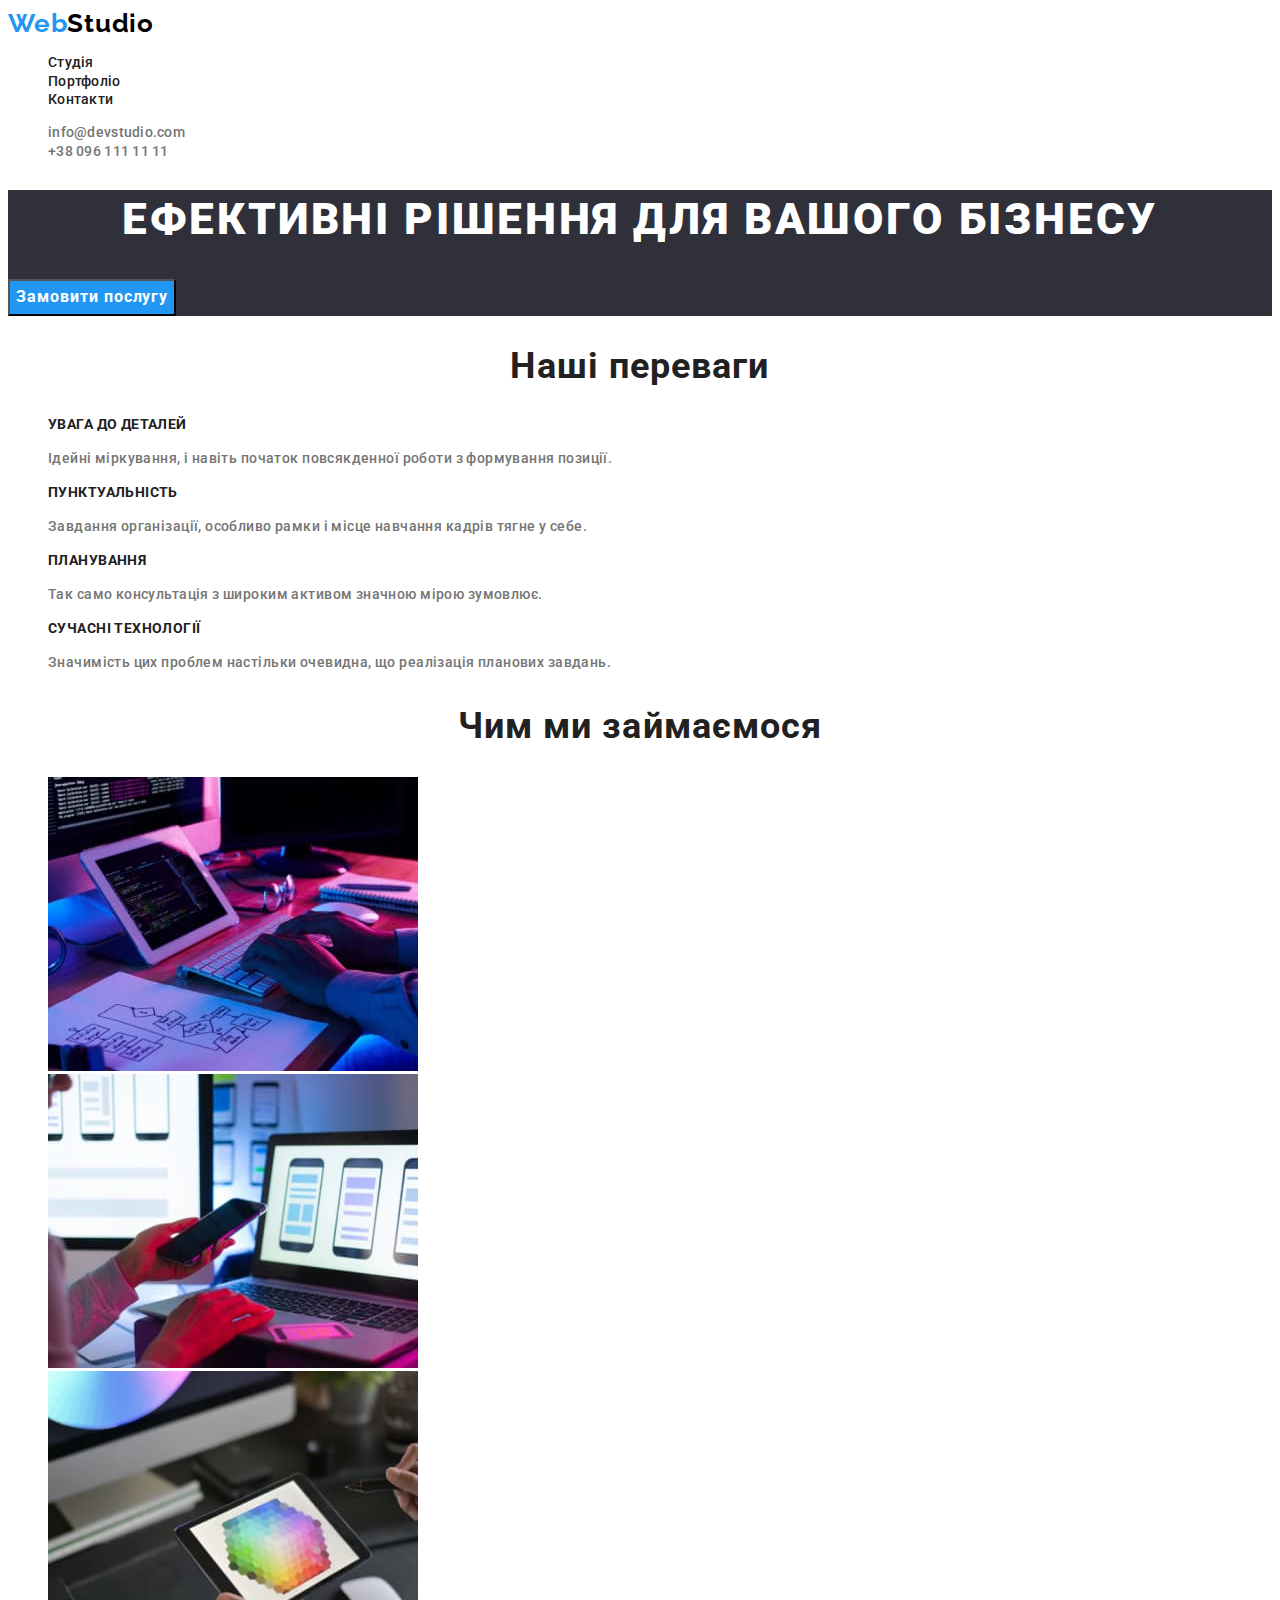
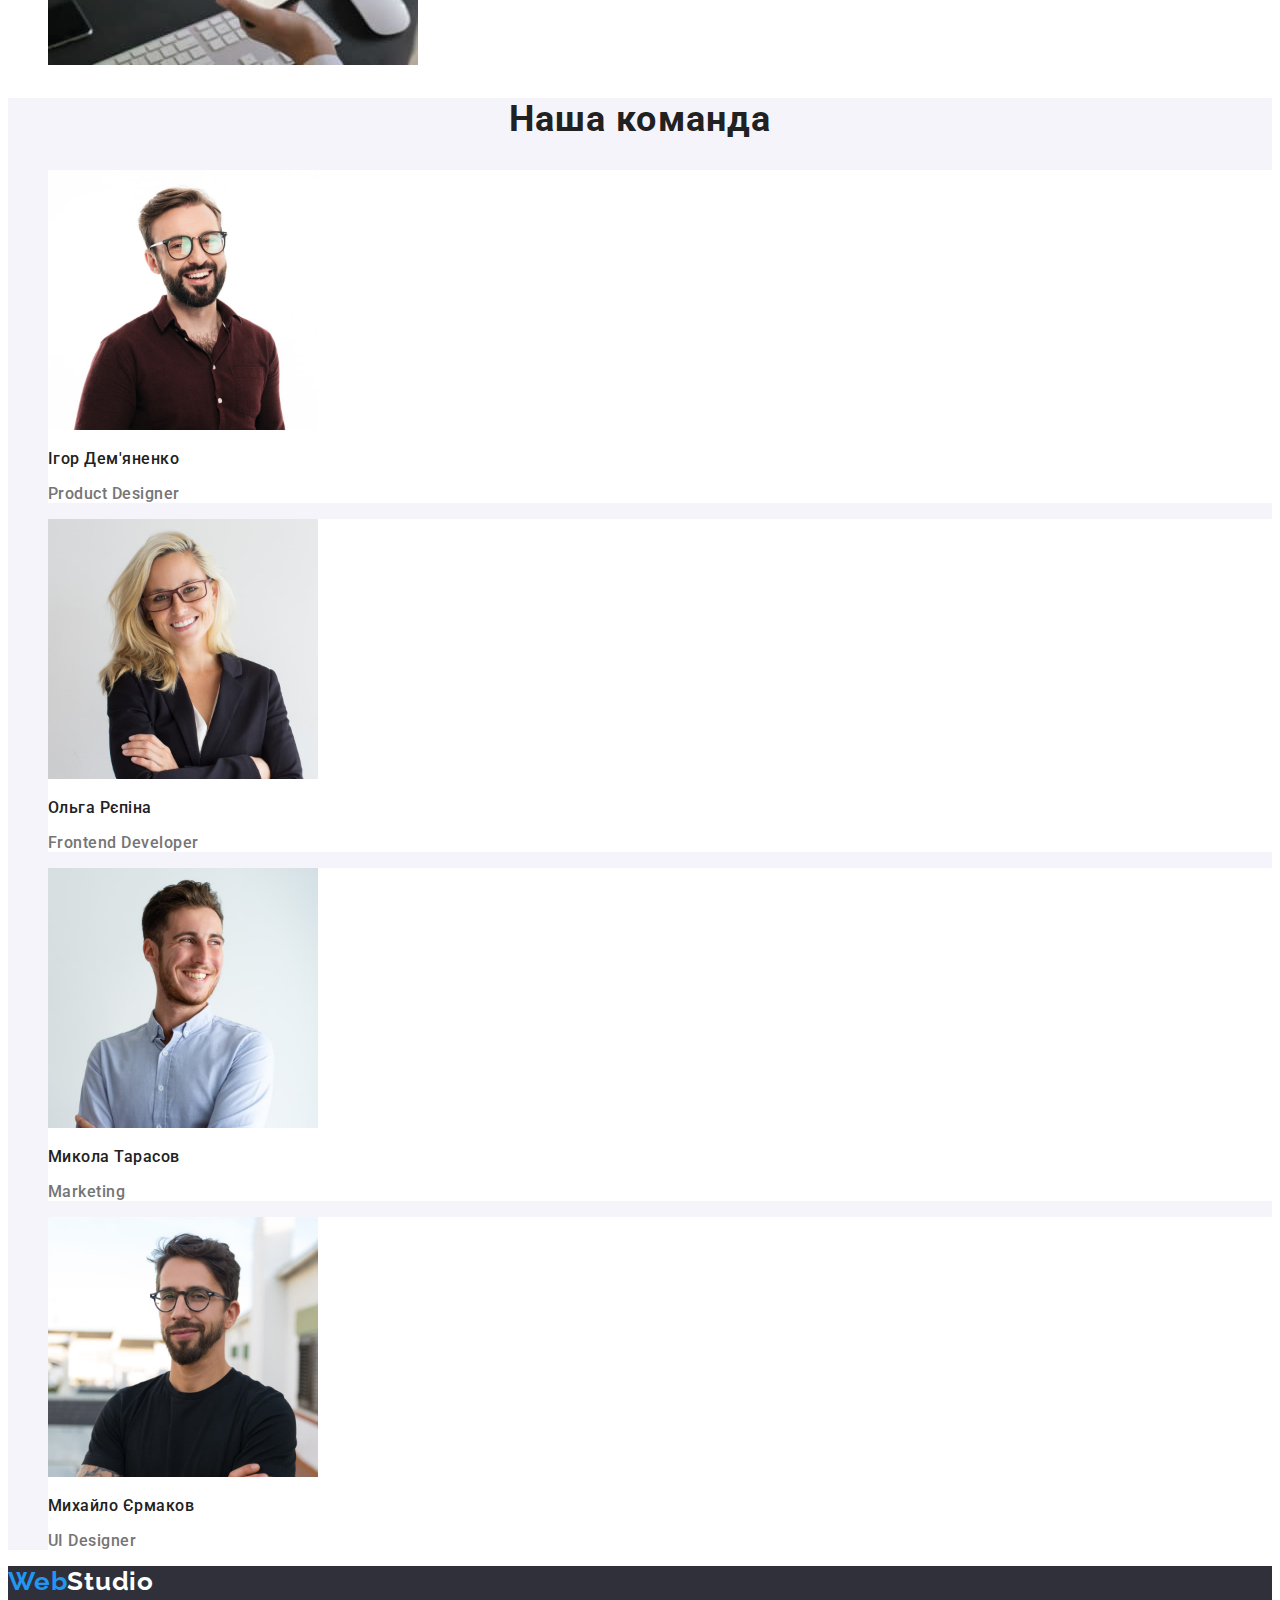
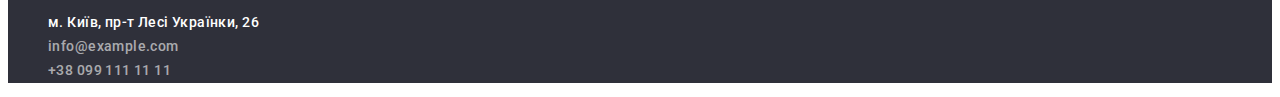
<file: index.html>
<!DOCTYPE html>
<html lang="uk">
  <head>
    <meta charset="UTF-8" />
    <meta http-equiv="X-UA-Compatible" content="IE=edge" />
    <meta name="viewport" content="width=device-width, initial-scale=1.0" />
    <title>WebStudio</title>
    <link rel="preconnect" href="https://fonts.googleapis.com" />
    <link rel="preconnect" href="https://fonts.gstatic.com" crossorigin />
    <link
      href="https://fonts.googleapis.com/css2?family=Raleway:wght@700&family=Roboto:wght@400;500;700;900&display=swap"
      rel="stylesheet"
    />
    <link rel="stylesheet" href="./css/styles.css" />
  </head>
  <body>
    <!-- Main navigation -->
    <header class="page-header">
      <nav>
        <a class="page-logo" href="./index.html"
          >Web<span class="logo-part">Studio</span></a
        >
        <ul class="site-nav">
          <li>
            <a class="nav-link" href="./index.html">Студія</a>
          </li>
          <li>
            <a class="nav-link" href="./portfolio.html">Портфоліо</a>
          </li>
          <li>
            <a class="nav-link" href="#">Контакти</a>
          </li>
        </ul>
      </nav>
      <ul class="contacts-nav">
        <li>
          <a class="header-contacts" href="mailto:info@devstudio.com"
            >info@devstudio.com</a
          >
        </li>
        <li>
          <a class="header-contacts" href="tel:+380961111111"
            >+38 096 111 11 11</a
          >
        </li>
      </ul>
    </header>
    <!-- Main image -->
    <main>
      <!-- Hero section -->
      <section class="hero">
        <h1 class="hero-title">Ефективні рішення для вашого бізнесу</h1>
        <button class="hero-button" type="button">Замовити послугу</button>
      </section>
      <!-- Advantages -->
      <section class="section">
        <h2 class="section-title">Наші переваги</h2>
        <ul class="features">
          <li>
            <h3 class="feature-title">Увага до деталей</h3>
            <p class="feature-text">
              Ідейні міркування, і навіть початок повсякденної роботи з
              формування позиції.
            </p>
          </li>
          <li>
            <h3 class="feature-title">Пунктуальність</h3>
            <p class="feature-text">
              Завдання організації, особливо рамки і місце навчання кадрів тягне
              у себе.
            </p>
          </li>
          <li>
            <h3 class="feature-title">Планування</h3>
            <p class="feature-text">
              Так само консультація з широким активом значною мірою зумовлює.
            </p>
          </li>
          <li>
            <h3 class="feature-title">Сучасні технології</h3>
            <p class="feature-text">
              Значимість цих проблем настільки очевидна, що реалізація планових
              завдань.
            </p>
          </li>
        </ul>
      </section>
      <!-- Our work -->
      <section class="section-work">
        <h2 class="section-title">Чим ми займаємося</h2>
        <ul class="work-sample">
          <li>
            <img
              src="./images/development.jpg"
              alt="Програмування"
              width="370"
            />
          </li>
          <li>
            <img
              src="./images/mobileapp.jpg"
              alt="Мобільні додатки"
              width="370"
            />
          </li>
          <li><img src="./images/design.jpg" alt="Дизайн" width="370" /></li>
        </ul>
      </section>
      <!-- Team -->
      <section class="section-team">
        <h2 class="section-title">Наша команда</h2>
        <ul class="team">
          <li class="employee-card">
            <img
              src="./images/ihor_demyanenko.jpg"
              alt="Ігор Дем'яненко"
              width="270"
            />
            <h3 class="employee-name">Ігор Дем'яненко</h3>
            <p class="employee-position" lang="en">Product Designer</p>
          </li>
          <li class="employee-card">
            <img
              src="./images/olga_repina.jpg"
              alt="Ольга Рєпіна"
              width="270"
            />
            <h3 class="employee-name">Ольга Рєпіна</h3>
            <p class="employee-position" lang="en">Frontend Developer</p>
          </li>
          <li class="employee-card">
            <img
              src="./images/mykola_tarasov.jpg"
              alt="Микола Тарасов"
              width="270"
            />
            <h3 class="employee-name">Микола Тарасов</h3>
            <p class="employee-position" lang="en">Marketing</p>
          </li>
          <li class="employee-card">
            <img
              src="./images/myhailo_ermakov.jpg"
              alt="Михайло Єрмаков"
              width="270"
            />
            <h3 class="employee-name">Михайло Єрмаков</h3>
            <p class="employee-position" lang="en">UI Designer</p>
          </li>
        </ul>
      </section>
    </main>
    <!-- Footer part -->
    <footer class="page-footer">
      <a class="page-logo" href="./index.html"
        >Web<span class="footerlogo-part">Studio</span></a
      >
      <address>
        <ul>
          <li class="footer-adress">
            <a
              class="location"
              href="https://goo.gl/maps/CPtrU1FHBa2aNyZL9"
              target="_blank"
              rel="noopener noreferrer nofollow"
              >м. Київ, пр-т Лесі Українки, 26</a
            >
          </li>
          <li class="footer-contacts">
            <a class="footer-econtacts" href="mailto:info@example.com"
              >info@example.com</a
            >
          </li>
          <li class="footer-contacts">
            <a class="footer-econtacts" href="tel:+380991111111"
              >+38 099 111 11 11</a
            >
          </li>
        </ul>
      </address>
    </footer>
  </body>
</html>
</file>
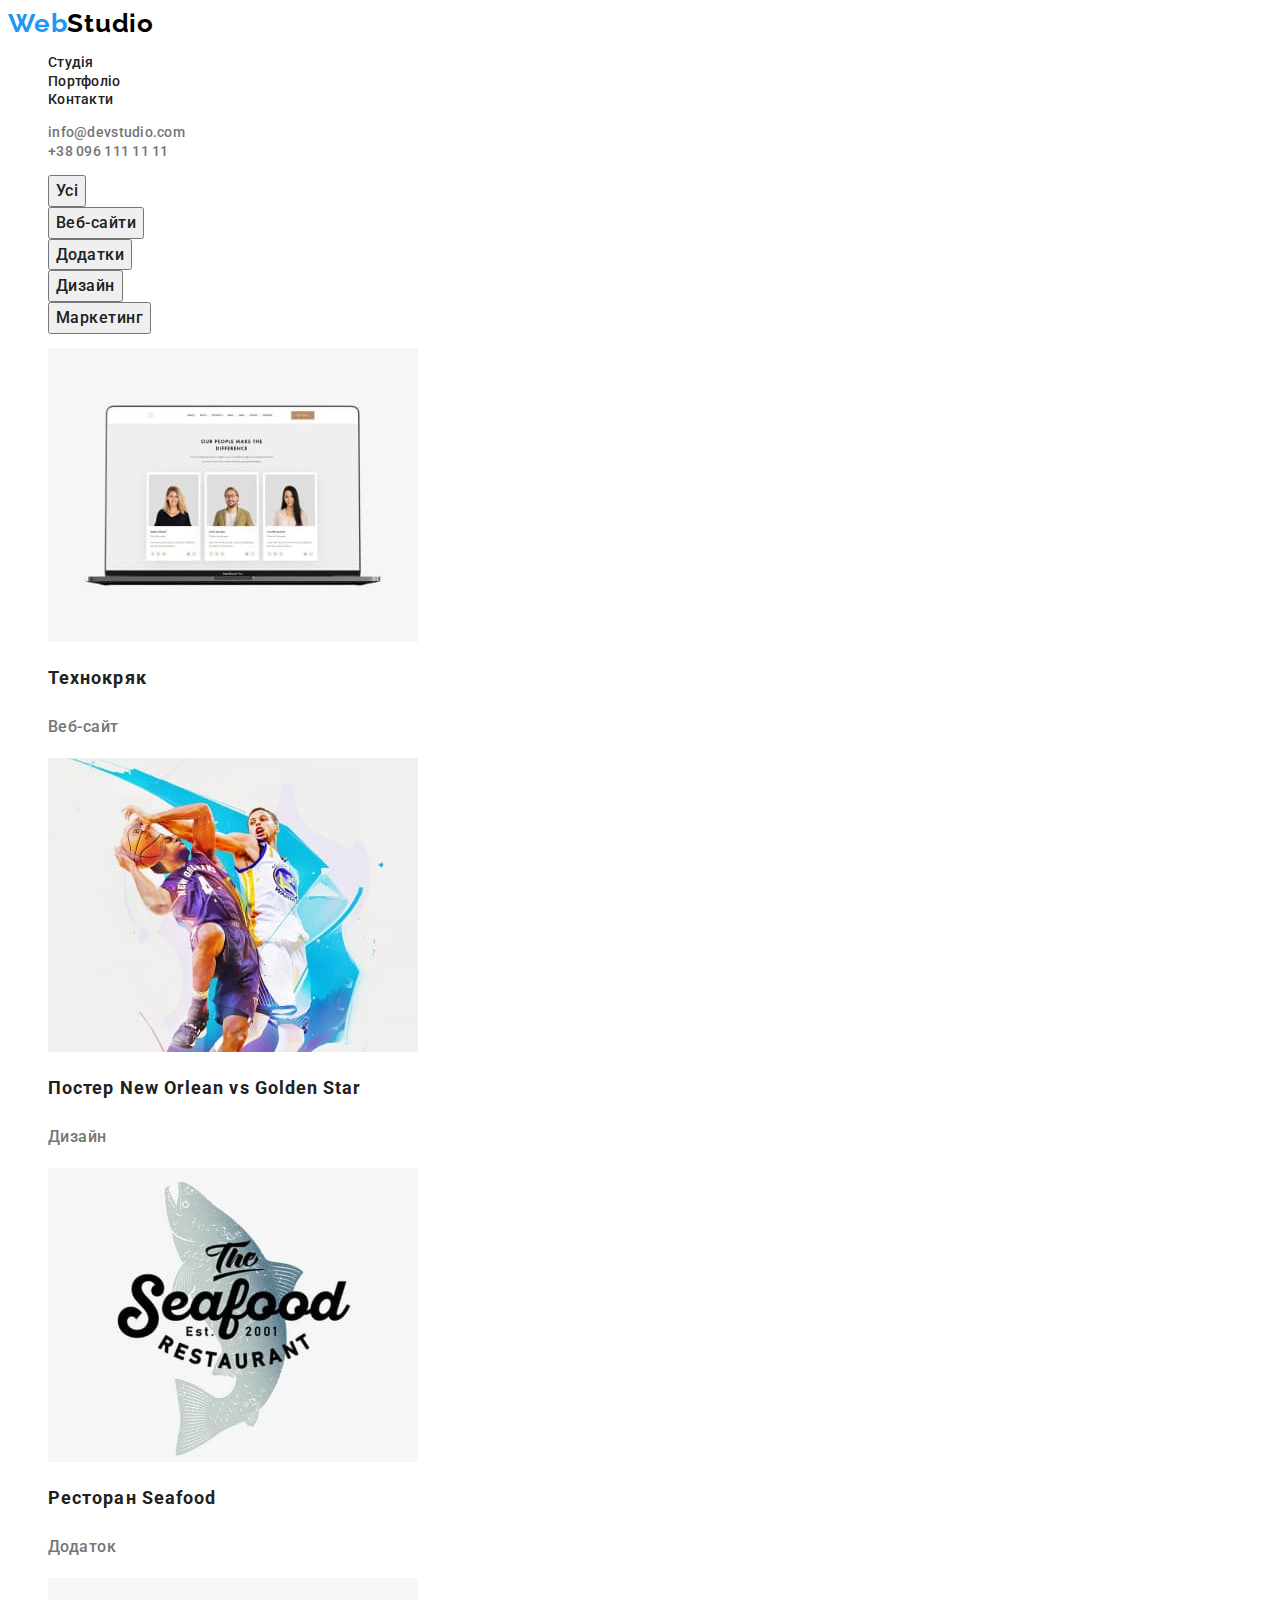
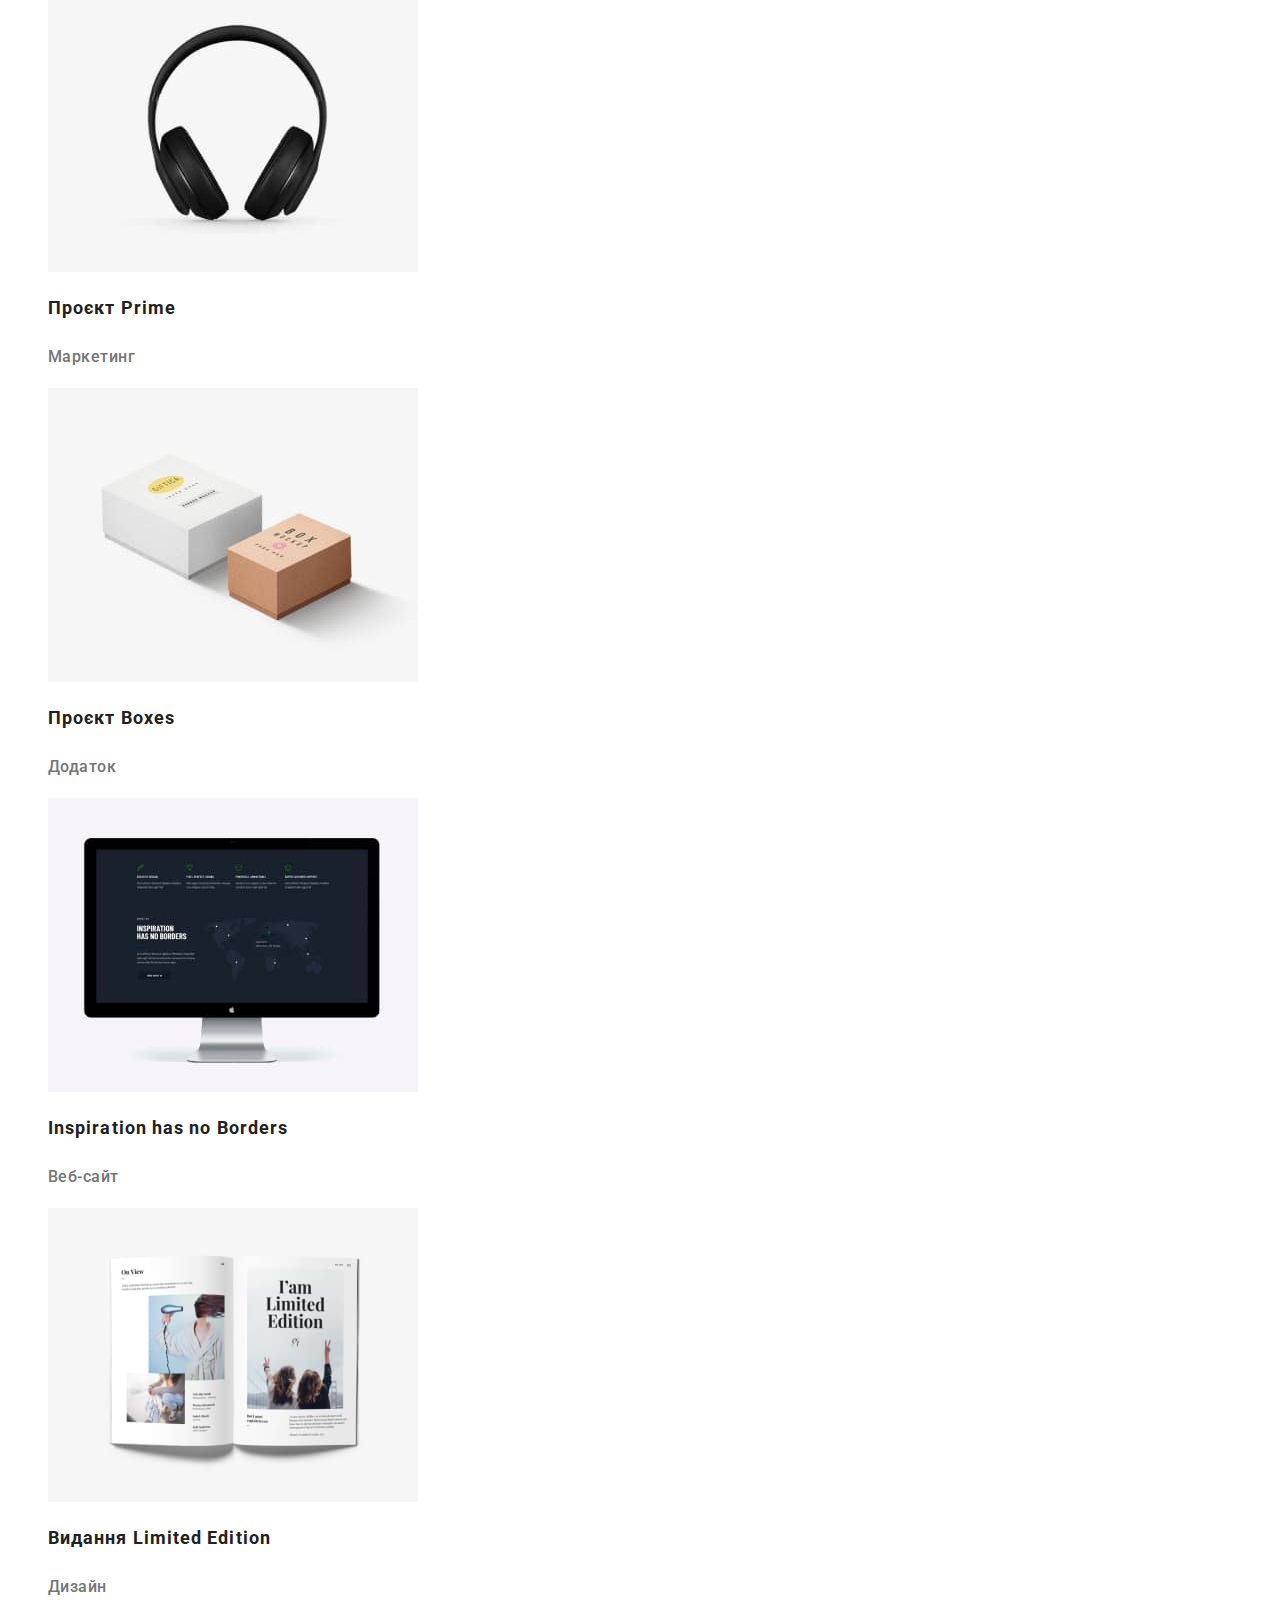
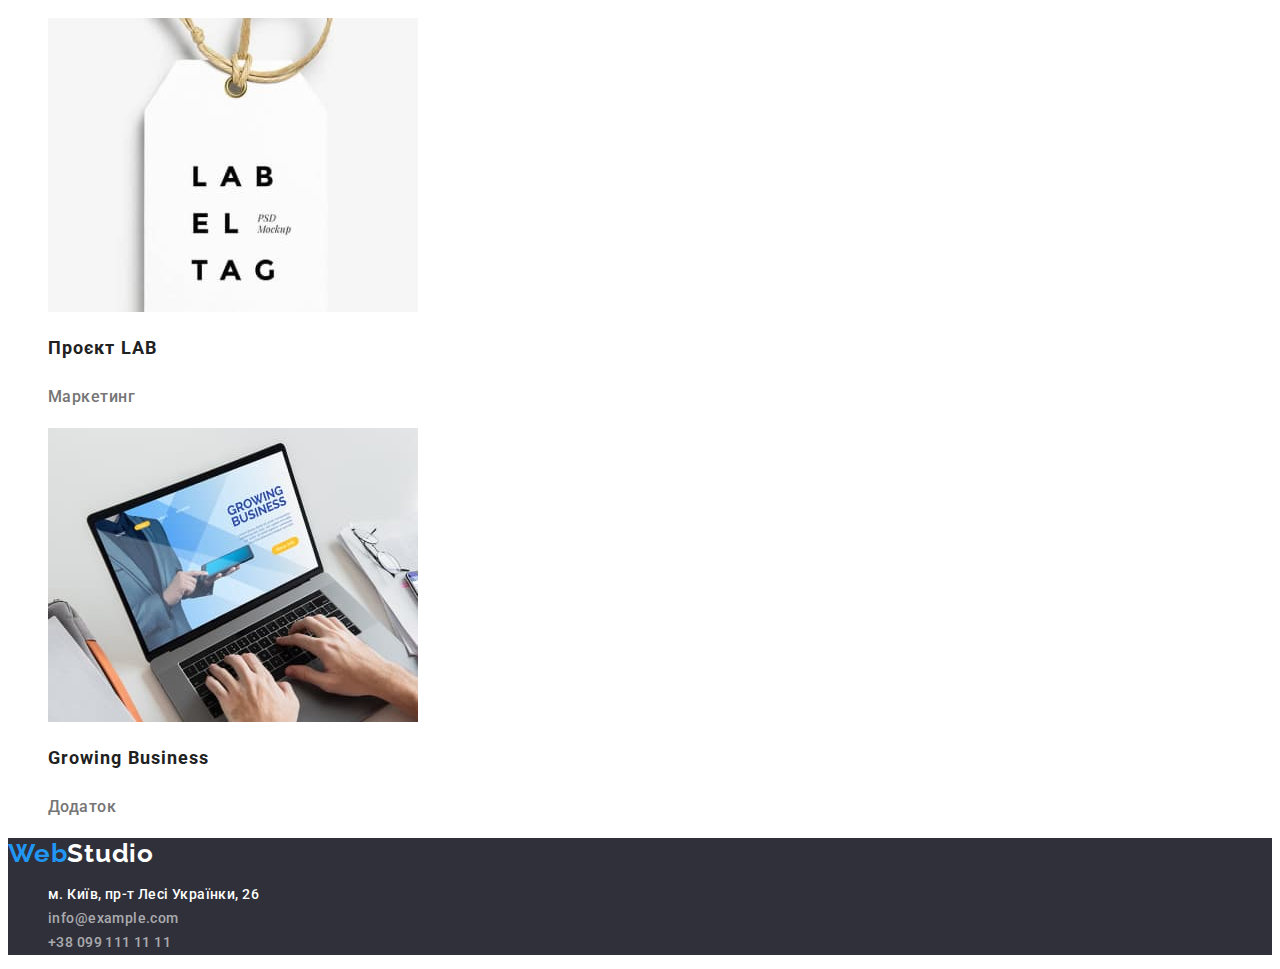
<file: portfolio.html>
<!DOCTYPE html>
<html lang="uk">
  <head>
    <meta charset="UTF-8" />
    <meta http-equiv="X-UA-Compatible" content="IE=edge" />
    <meta name="viewport" content="width=device-width, initial-scale=1.0" />
    <title>Portfolio</title>
    <link rel="stylesheet" href="./css/styles.css" />
    <link rel="preconnect" href="https://fonts.googleapis.com" />
    <link rel="preconnect" href="https://fonts.gstatic.com" crossorigin />
    <link
      href="https://fonts.googleapis.com/css2?family=Raleway:wght@700&family=Roboto:wght@400;500;700;900&display=swap"
      rel="stylesheet"
    />
  </head>
  <body>
    <!-- Main navigation -->
    <header class="page-header">
      <nav>
        <a class="page-logo" href="./index.html"
          >Web<span class="logo-part">Studio</span></a
        >
        <ul class="site-nav">
          <li>
            <a class="nav-link" href="./index.html">Студія</a>
          </li>
          <li>
            <a class="nav-link" href="./portfolio.html">Портфоліо</a>
          </li>
          <li>
            <a class="nav-link" href="#">Контакти</a>
          </li>
        </ul>
      </nav>
      <ul class="contacts-nav">
        <li>
          <a class="header-contacts" href="mailto:info@devstudio.com"
            >info@devstudio.com</a
          >
        </li>
        <li>
          <a class="header-contacts" href="tel:+380961111111"
            >+38 096 111 11 11</a
          >
        </li>
      </ul>
    </header>
    <!-- Main image -->
    <main>
      <!-- Filter button div -->
      <section>
        <ul class="filter-list">
          <li>
            <button class="filter-button" type="button">Усі</button>
          </li>
          <li>
            <button class="filter-button" type="button">Веб-сайти</button>
          </li>
          <li>
            <button class="filter-button" type="button">Додатки</button>
          </li>
          <li>
            <button class="filter-button" type="button">Дизайн</button>
          </li>
          <li>
            <button class="filter-button" type="button">Маркетинг</button>
          </li>
        </ul>

        <!-- Portfolio div -->
        <ul class="portfolio-list">
          <li>
            <a class="portfolio-link" href="#">
              <img
                src="./images/tehnokryak.jpg"
                alt="Веб-сайт Технокряк"
                width="370"
              />
              <div>
                <h2 class="portfolio-name">Технокряк</h2>
                <p class="portfolio-group">Веб-сайт</p>
              </div>
            </a>
          </li>
          <li>
            <a class="portfolio-link" href="#">
              <img
                src="./images/neworlean.jpg"
                alt="Постер New Orlean vs Golden Star"
                width="370"
              />
              <div>
                <h2 class="portfolio-name">Постер New Orlean vs Golden Star</h2>
                <p class="portfolio-group">Дизайн</p>
              </div>
            </a>
          </li>
          <li>
            <a class="portfolio-link" href="#">
              <img
                src="./images/seafood.jpg"
                alt="Ресторан Seafood"
                width="370"
              />
              <div>
                <h2 class="portfolio-name">Ресторан Seafood</h2>
                <p class="portfolio-group">Додаток</p>
              </div>
            </a>
          </li>
          <li>
            <a class="portfolio-link" href="#">
              <img src="./images/prime.jpg" alt="Проєкт Prime" width="370" />
              <div>
                <h2 class="portfolio-name">Проєкт Prime</h2>
                <p class="portfolio-group">Маркетинг</p>
              </div>
            </a>
          </li>
          <li>
            <a class="portfolio-link" href="#">
              <img src="./images/boxes.jpg" alt="Проєкт Boxes" width="370" />
              <div>
                <h2 class="portfolio-name">Проєкт Boxes</h2>
                <p class="portfolio-group">Додаток</p>
              </div>
            </a>
          </li>
          <li>
            <a class="portfolio-link" href="#">
              <img src="./images/inspiration.jpg" alt="" width="370" />
              <div>
                <h2 class="portfolio-name" lang="en">
                  Inspiration has no Borders
                </h2>
                <p class="portfolio-group">Веб-сайт</p>
              </div>
            </a>
          </li>
          <li>
            <a class="portfolio-link" href="#">
              <img
                src="./images/limitededition.jpg"
                alt="Видання Limited Edition"
                width="370"
              />
              <div>
                <h2 class="portfolio-name">Видання Limited Edition</h2>
                <p class="portfolio-group">Дизайн</p>
              </div>
            </a>
          </li>
          <li>
            <a class="portfolio-link" href="#">
              <img src="./images/lab.jpg" alt="Проєкт LAB" width="370" />
              <div>
                <h2 class="portfolio-name">Проєкт LAB</h2>
                <p class="portfolio-group">Маркетинг</p>
              </div>
            </a>
          </li>
          <li>
            <a class="portfolio-link" href="#">
              <img
                src="./images/growingbis.jpg"
                alt="Growing Business"
                width="370"
              />
              <div>
                <h2 class="portfolio-name" lang="en">Growing Business</h2>
                <p class="portfolio-group">Додаток</p>
              </div>
            </a>
          </li>
        </ul>
      </section>
    </main>
    <!-- Footer part -->
    <footer class="page-footer">
      <a class="page-logo" href="./index.html"
        >Web<span class="footerlogo-part">Studio</span></a
      >
      <address>
        <ul>
          <li class="footer-adress">
            <a
              class="location"
              href="https://goo.gl/maps/CPtrU1FHBa2aNyZL9"
              target="_blank"
              rel="noopener noreferrer nofollow"
              >м. Київ, пр-т Лесі Українки, 26</a
            >
          </li>
          <li class="footer-contacts">
            <a class="footer-econtacts" href="mailto:info@example.com"
              >info@example.com</a
            >
          </li>
          <li class="footer-contacts">
            <a class="footer-econtacts" href="tel:+380991111111"
              >+38 099 111 11 11</a
            >
          </li>
        </ul>
      </address>
    </footer>
  </body>
</html>
</file>
<file: css/styles.css>
:root {
  --primary-body-color: #ffffff;
  --secondary-body-colour: #f5f4fa;
  --primary-text-color: #757575;
  --accent-color: #2196f3;
  --footer-background-color: #2f303a;
  --text-color: #212121;
  --hero-button-active: #188ceb;
  --black: #000000;
}

/* General decoration */

.link,
.page-logo,
.portfolio-link,
.location,
.header-contacts,
.nav-link,
.footer-econtacts {
  text-decoration: none;
  cursor: pointer;
}

body {
  font-family: "Roboto", sans-serif;
  font-size: 14px;
  font-style: normal;
  font-weight: 500;
  color: var(--primary-text-color);
}

.site-nav,
.contacts-nav,
.features,
.work-sample,
.team,
.footer-adress,
.footer-contacts,
.filter-list,
.portfolio-list {
  list-style: none;
}

.header-contacts:hover,
.header-contacts:focus,
.nav-link:hover,
.nav-link:focus,
.footer-econtacts:hover,
.footer-econtacts:focus,
.location:hover,
.location:focus {
  color: var(--accent-color);
}

/* Logo */

.page-logo {
  font-family: "Raleway";
  font-weight: 700;
  font-size: 26px;
  line-height: 1.19;
  letter-spacing: 0.03em;
  color: var(--accent-color);
}
.logo-part {
  font-family: "Raleway";
  font-weight: 700;
  font-size: 26px;
  line-height: 1.19;
  letter-spacing: 0.03em;
  color: var(--black);
}

/* Nav section */

.nav-link {
  line-height: 1.14;
  letter-spacing: 0.02em;
  color: var(--text-color);
}

.page-header {
  line-height: 1.34;
  letter-spacing: 0.02em;
}

.header-contacts {
  line-height: 1.14;
  letter-spacing: 0.02em;
  color: var(--primary-text-color);
}

/* Footer */

.page-footer {
  background-color: var(--footer-background-color);
}

.footerlogo-part {
  font-family: "Raleway";
  font-weight: 700;
  font-size: 26px;
  line-height: 1.19;
  letter-spacing: 0.03em;
  color: var(--primary-body-color);
}

.location {
  line-height: 1.71;
  letter-spacing: 0.03em;
  color: var(--primary-body-color);
}

.footer-adress {
  font-style: normal;
  line-height: 1.71;
  letter-spacing: 0.03em;
  color: var(--primary-body-color);
}

.footer-econtacts {
  font-style: normal;
  line-height: 1.71;
  letter-spacing: 0.03em;
  color: rgba(255, 255, 255, 0.6);
}

/* Hero main */

.hero {
  background-color: var(--footer-background-color);
}

.hero-button {
  font-family: inherit;
  font-weight: 700;
  font-size: 16px;
  line-height: 1.88;
  display: flex;
  align-items: center;
  text-align: center;
  letter-spacing: 0.06em;
  color: var(--primary-body-color);
  cursor: pointer;
  background-color: var(--accent-color);
}

.hero-button:focus,
.hero-button:hover {
  color: var(--primary-body-color);
  border: 1px solid var(--black);
}

.hero-title {
  font-weight: 900;
  font-size: 44px;
  line-height: 1.36;
  text-align: center;
  letter-spacing: 0.06em;
  text-transform: uppercase;
  color: var(--primary-body-color);
}

.section-title {
  font-weight: 700;
  font-size: 36px;
  line-height: 1.17;
  text-align: center;
  letter-spacing: 0.03em;
  color: var(--text-color);
}

/* Feature section */

.feature-title {
  font-size: 14px;
  font-weight: 700;
  line-height: 1.14;
  letter-spacing: 0.03em;
  text-transform: uppercase;
  color: var(--text-color);
}

.feature-text {
  line-height: 1.71;
  letter-spacing: 0.03em;
}

/* Our team */

.section-team {
  background-color: var(--secondary-body-colour);
}

.employee-card {
  background-color: var(--primary-body-color);
}

.employee-name {
  font-weight: 500;
  font-size: 16px;
  line-height: 1.19;
  letter-spacing: 0.03em;
  color: var(--text-color);
}

.employee-position {
  font-size: 16px;
  line-height: 1.19;
  letter-spacing: 0.03em;
}

/* Portfolio main */

.filter-button {
  font-family: inherit;
  font-weight: inherit;
  font-size: 16px;
  line-height: 1.62;
  text-align: center;
  letter-spacing: 0.03em;
  color: var(--text-color);
  cursor: pointer;
}
.filter-button:hover,
.filter-button:focus .filter-button:active {
  color: var(--primary-body-color);
  background-color: var(--accent-color);
}

.portfolio-name {
  font-style: normal;
  font-weight: 700;
  font-size: 18px;
  line-height: 2;
  letter-spacing: 0.06em;
  color: var(--text-color);
}
.portfolio-group {
  font-size: 16px;
  line-height: 1.88;
  letter-spacing: 0.03em;
  color: var(--primary-text-color);
}
</file>
